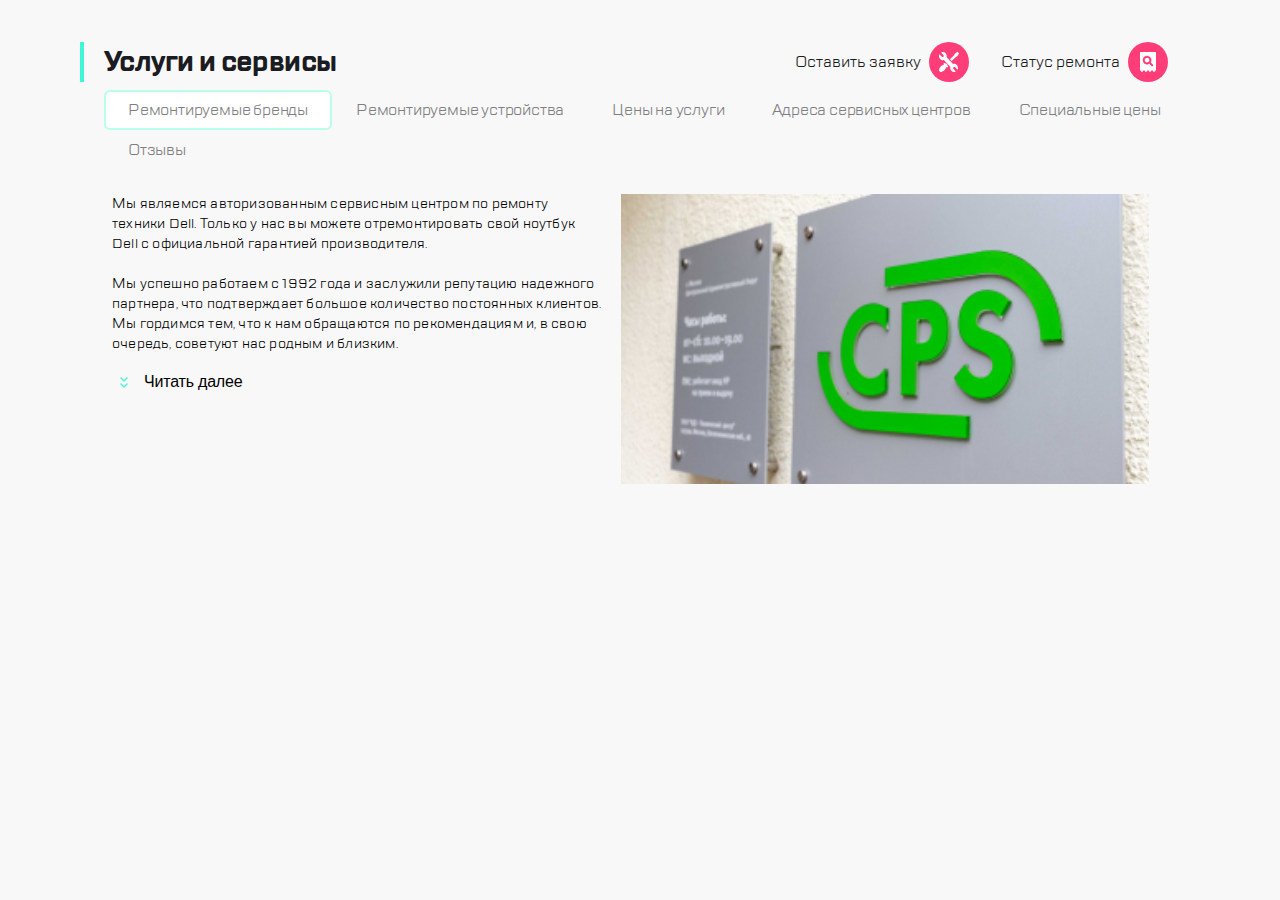
<file: task-1.3/index.html>
<!DOCTYPE HTML PUBLIC "-//W3C//DTD HTML 4.01//EN" "http://www.w3.org/TR/html4/strict.dtd">
<html>

<head>
    <meta http-equiv="Content-Type" content="text/html; charset=utf-8">
    <meta name="viewport" content="width=device-width, initial-scale=1">
    <link rel="stylesheet" href="css/style.css">
    <title>Ремонт техники</title>
    <meta name="viewport" content="width=device-width, initial-scale=1">
</head>

<body>
    <div class="container">
        <header class="header">
                <button class="ui-button ui-button--burger header__button-burger"></button>
                <div class="header__logo logo"><a href="#" class="logo__link"><img src="img/ic/Group.svg" alt="Логотип" class="logo__img"></a></div>
            <ul class="header__feedback-list feedback-list">
                <li class="feedback-list__item">
                    <button class="ui-button--call ui-button feedback-list__button"></button>
                </li>
                <li class="feedback-list__item">
                    <button class="ui-button--chat ui-button feedback-list__button"></button>
                </li>
                <li class="feedback-list__item">
                   <a href="" class="ui-button--profile ui-button feedback-list__button"></a>
                </li>
                </ul>
            <ul class="header__serv-list serv-list">
                <li class="serv-list__item">
                    <a href="#" class="serv-list__button">
                    <span class="serv-list__text">Оставить заявку</span>
                    <span class="ui-button--request ui-button"></span>
                    </a>
                </li>
                <li class="serv-list__item">
                    <a href="#" class="serv-list__button button">
                    <span class="serv-list__text">Статус ремонта</span>
                    <span class="ui-button--check-status ui-button"></span>
                    </a>
                </li>
            </ul>
        </header>
        <main class="main">
            <h1 class="main__title title">Услуги и сервисы</h1>
            <nav class="main__nav nav">
                <ul class="nav__list">
                    <li class="nav__item"><a class="nav__item-link nav__item-link--active" href="#">Ремонтируемые бренды</a></li>
                    <li class="nav__item"><a class="nav__item-link" href="#">Ремонтируемые устройства</a></li>
                    <li class="nav__item"><a class="nav__item-link" href="#">Цены на услуги</a></li>
                    <li class="nav__item"><a class="nav__item-link" href="#">Адреса сервисных центров</a></li>
                    <li class="nav__item"><a class="nav__item-link" href="#">Специальные цены</a></li>
                    <li class="nav__item"><a class="nav__item-link" href="#">Отзывы</a></li>
                </ul>
            </nav>
            <article class="main__article article">
                    <div class="article__text">
                        <div class="article__text-container">
                            <p class="article__item">
                                Мы являемся авторизованным сервисным центром по ремонту техники Dell. Только у нас вы можете
                                отремонтировать свой ноутбук Dell с официальной гарантией производителя.
                            </p>
                            <p class="article__item">
                                Мы успешно работаем с 1992 года и заслужили репутацию надежного партнера, что подтверждает
                                большое количество постоянных клиентов. Мы гордимся тем, что к нам обращаются по
                                рекомендациям и, в свою очередь, советуют нас родным и близким.
                            </p>
                        </div>
                        <button class="article__show-more show-more">Читать далее</button>
                    </div>
                     <div class="article__img"><img  src="img/Picture%20Copy.jpg" alt="Логотип компании"></div>
                </article>
        </main>
    </div>
</body>

</html>
</file>
<file: task-1.3/css/style.css>
html {
    box-sizing: border-box;
}

*,
*:after,
*:before {
    margin: 0;
    padding: 0;
    box-sizing: inherit;
}

body {
    font-family: 'TT Lakes';
    background-color: #F8F8F8;
    min-width: 320px;
}

@font-face {
    font-family: 'TT Lakes';
    src: url('../fonts/TTLakes-Regular.eot');
    src: local('TT Lakes Regular'), local('TTLakes-Regular'),
        url('../fonts/TTLakes-Regular.eot?#iefix') format('embedded-opentype'),
        url('../fonts/TTLakes-Regular.woff') format('woff'),
        url('../fonts/TTLakes-Regular.ttf') format('truetype');
    font-weight: normal;
    font-style: normal;
}

@font-face {
    font-family: 'TT Lakes';
    src: url('../fonts/TTLakes-Bold.eot');
    src: local('TT Lakes Bold'), local('TTLakes-Bold'),
        url('../fonts/TTLakes-Bold.eot?#iefix') format('embedded-opentype'),
        url('../fonts/TTLakes-Bold.woff') format('woff'),
        url('../fonts/TTLakes-Bold.ttf') format('truetype');
    font-weight: bold;
    font-style: normal;
}

.container {
    width: 100%;
    height: 100%;
    margin: 0 auto;
}

a {
    text-decoration: none;
    color: #7E7E82;
    font-size: 16px;
}

.header {
    width: 100%;
    height: 88px;
    display: flex;
    align-items: center;
    border-bottom: 1px solid #D9FFF5;
    padding: 0 16px 0 16px;
    flex-wrap: wrap;
    background: white;
}
ul {
    list-style: none;
    height: inherit;

}
.header__logo,.serv-list__item,.feedback-list__item{
    margin-left:16px;
}

button,button:active{
    border: none;
    cursor: pointer;
    outline: none;
}

.ui-button {
    display: block;
    height: 40px;
    width: 40px;
}
.header__button-burger,.header__logo,.header__serv-list{
    display: flex;
    align-items: center;
}
a:hover,button:hover {
    opacity: 0.7;
}

.ui-button--burger {
    background: url("../img/ic/burger.svg") no-repeat;
}

.header__logo:after {
    content: " ";
    position: relative;
    display: block;
    width: 2px;
    height: 32px;
    background: #EAEAEA;
    border-radius: 1px;
    margin-left: 16px;
}
.logo__link {
    display: block;
}
.feedback-list {
    display: none;
}

.ui-button--call{
    background: url("../img/ic/chat%20copy.svg") no-repeat;
}

.ui-button--chat {
    background: url("../img/ic/chat.svg") no-repeat;
}

.ui-button--profile {
    background: url("../img/ic/profile.svg") no-repeat;
}
.header__serv-list{
    margin-left: auto;
}
.serv-list__text{
    display: none;
}
.ui-button--request {
    background: url("../img/ic/repair.svg") no-repeat;
}

.ui-button--check-status {
    background: url("../img/ic/checkstatus.svg") no-repeat;
}

.title {
    position: relative;
    height: 40px;
    font-size: 28px;
    line-height: 40px;
    letter-spacing: -0.6px;
    font-weight: bold;
    color: #1B1C21;
}
.main__title{
  margin-top: 24px;
  margin-bottom: 24px;
  margin-left: 16px;
}
.title:before {
    position: absolute;
    content: "";
    border-left: 4px solid #41F6D7;
    height: 100%;
    left: -16px;
}

.nav__list {
    width: 100%;
    display: flex;
    overflow-x: scroll;
    overflow-y: hidden;
    margin-left: 16px;
    margin-right: 16px;
    margin-bottom: 24px;
}
.nav__item-link{
    display: flex;
    align-items: center;
    font-size: 16px;
    line-height: 24px;
    letter-spacing: -0.2px;
    color: #7E7E82;
    text-decoration: none;
    height: 40px;
    padding-left: 15px;
    padding-right: 15px;
    white-space: nowrap;
    border: 2px solid transparent;
}


.nav__item-link:active {
    border: 2px solid #B8FFEC;
    border-radius: 6px;
    background-color: white;
}
.nav__item-link--active {
    border: 2px solid #B8FFEC;
    border-radius: 6px;
    background-color: white;
}
.main__article{
    display: flex;
    flex-direction: column;
    justify-content: space-between;
    margin-top: 24px;
}

.article__text{
    padding: 0 16px;
}

.article__text-container{
    height: 90px;
    overflow: hidden;
}

.article__item{
    font-size: 14px;
    letter-spacing: 0.2px;
    line-height: 18px;
    margin-bottom: 20px;
}


.show-more{
    background-color: inherit;
    background: url(../img/ic/icon.svg) no-repeat left center;
    height: 24px;
    letter-spacing: -0.2px;
    line-height: 24px;
    font-size: 16px;
    padding-left: 24px;
    font-weight: 500;
}

.article__show-more{
    margin-top: 16px;
    margin-left: 8px;
}

.article__img{
    margin-top: 16px;
    width: 100%;
    margin-left:auto;
    margin-right: auto;
}
.article__img img{
    width: 100%;
    height: auto;
}
@media screen and (min-width: 767px) {
    .header {
    padding: 0 40px 0 24px;
    }
   .header__logo{
    margin-left:20px;
    }
    .header__logo:before {
    content: " ";
    position: relative;
    display: block;
    width: 2px;
    height: 32px;
    background: #EAEAEA;
    border-radius: 1px;
    margin-right: 20px;
}
    .header__logo:after {
   display: none;
   }
  .feedback-list {
    display: flex;
    align-items: center;
    }
    .header__feedback-list{
    margin-left: auto;
    }

    .header__serv-list {
        margin-left: 0px;
    }

   .header__serv-list:before {
    content: " ";
    position: relative;
    display: block;
    width: 2px;
    height: 32px;
    background: #EAEAEA;
    border-radius: 1px;
    margin-left: 16px;
}

    .main__title {
        margin-bottom: 32px;
        margin-left: 24px;
    }
    .title:before {
    left: -24px;
    }
    .nav__list {
        justify-content: flex-start;
        margin-bottom: 32px;
        margin-left: 24px;
        margin-right: 24px;
    }
   .main__article{
        flex-direction: row;
        padding: 0 24px 30px 24px;
        justify-content: space-between;
    }

    .article__text{
        padding: 0;
        max-width: 45%;
    }

    .article__text-container{
        height: 160px;
    }

    .article__item{
        line-height: 20px;
    }

    .article__img{
        height: auto;
        margin-top: 0;
        width: 50%;
    }

    .article__img{
        border-radius: 6px;
    }
}


@media screen and (min-width: 1120px) {
    .container {
    max-width: 1120px;
    margin: 0 auto;
    position: relative;
   }
    .header {
        background-color: inherit;
        position: absolute;
        height: 40px;
        margin: 0px 0px 8px auto;
        justify-content: flex-end;
        border-bottom: none;
        padding-right:32px;
        z-index: 10;
    }

   .feedback-list,.header__button-burger,.header__logo {
        display: none;
    }
    .serv-list__button{
     display: flex;
     align-items: center;
    }
    .serv-list__text{
        display: block;
        margin-right: 8px;
        color: #1B1C21;
    }
    .nav__list {
        flex-wrap: wrap;
        margin-bottom: 0px;
        overflow:hidden;
    }
    .nav{
        max-width: 1400px;
        overflow: hidden;
    }
    .header__serv-list:before{
        display: none;
    }
    .menu__item-link{
        margin-top: 8px;
    }
    .serv-list__item {
        margin-left: 32px;
    }

    .header__serv-list li:first-child:before {
        display: none;
    }
    .main__title {
        margin-bottom: 8px;
        margin-top: 42px;
    }
    .nav__item-link{
    padding-left: 22px;
    padding-right: 22px;
    }
     .main__article{
        padding: 0 32px 50px 32px;
    }
    .article__text{
        max-width: 490px;
    }
}
</file>
